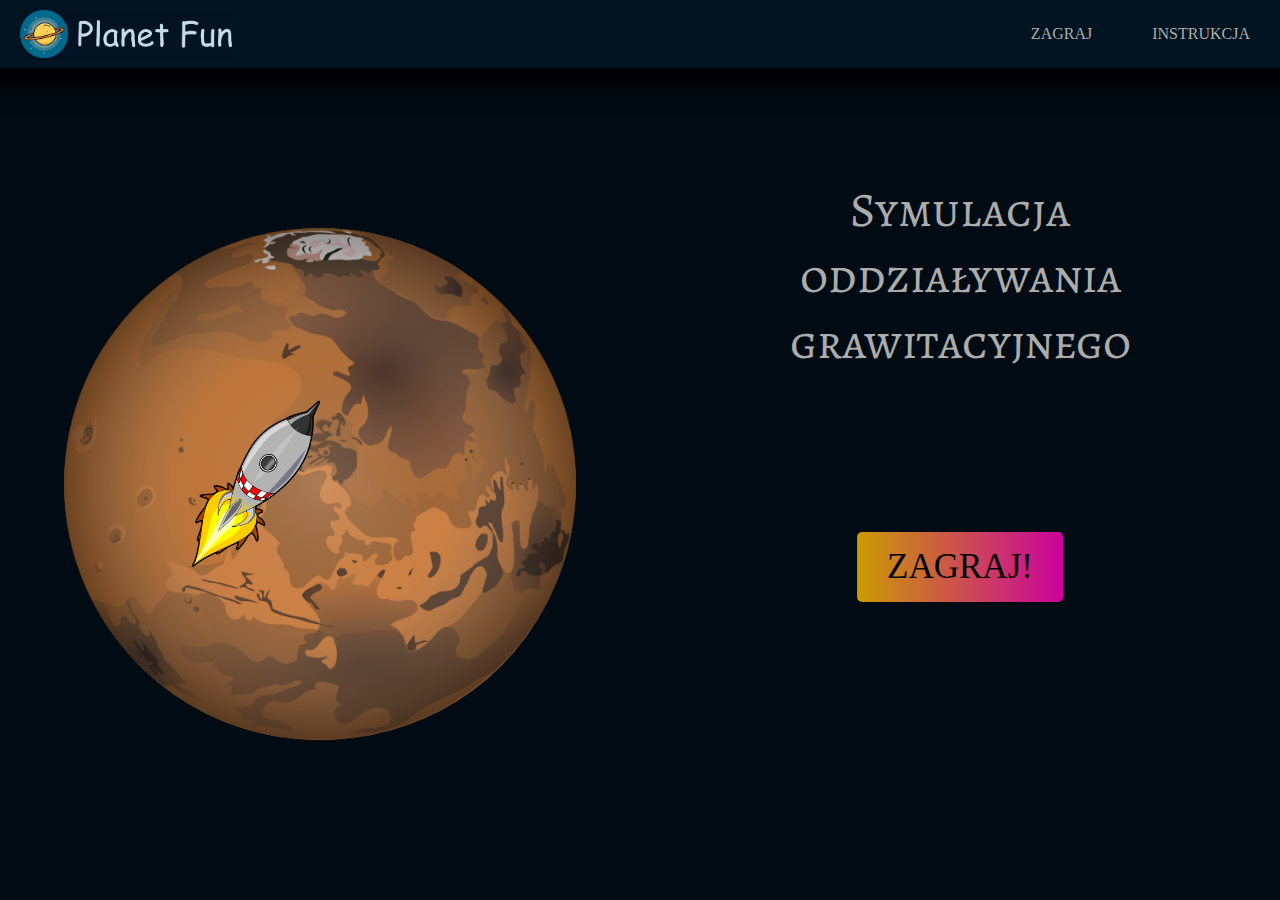
<file: index.html>
<!DOCTYPE html>
<html lang="pl">
  <head>
    <meta charset="UTF-8" />
    <meta name="viewport" content="width=device-width, initial-scale=1.0" />
    <title>Planet Fun</title>

    <link rel="stylesheet" href="styles/index.css" />
    <link
      rel="stylesheet"
      href="https://cdnjs.cloudflare.com/ajax/libs/font-awesome/4.7.0/css/font-awesome.min.css"
    />
    <link rel="preconnect" href="https://fonts.gstatic.com" />
    <link
      href="https://fonts.googleapis.com/css2?family=Alegreya+SC:ital,wght@1,800&display=swap"
      rel="stylesheet"
    />
  </head>

  <body>
    <header id="header">
      <div class="logo">
        <a href="index.html">
          <img src="images/saturn-planet.jpg" alt="logo" />
        </a>
      </div>

      <nav class="desktop">
        <ul>
          <li><a href="play.html">ZAGRAJ</a></li>
          <li><a href="Documentation_Planet_Fun.pdf">INSTRUKCJA</a></li>
        </ul>
      </nav>

      <div class="menu-button">
        <a href="javascript:void(0);" onclick="showMenu()">
          <i class="fa fa-bars fa-3x"></i>
        </a>
      </div>
    </header>

    <nav class="mobile">
      <ul>
        <li><a href="play.html">ZAGRAJ</a></li>
        <li><a href="Documentation_Planet_Fun.pdf">INSTRUKCJA</a></li>
      </ul>
    </nav>

    <main id="main">
      <div class="left">
        <img src="images/rocket.png" id="rocket" class="rocket absolute" />
        <img src="images/venus.png" id="venus" class="venus absolute" />
      </div>
      <div class="right">
        <div class="text">Symulacja oddziaływania grawitacyjnego</div>
        <a href="play.html" class="playButton">ZAGRAJ!</a>
      </div>
    </main>

    <script>
      function showMenu() {
        var header = document.getElementById("header");
        var menu = document.getElementsByClassName("mobile")[0];
        if (menu.style.display === "block") {
          menu.style.display = "none";
          header.style.boxShadow = "";
        } else {
          menu.style.display = "block";
          header.style.boxShadow = "none";
        }
      }

      window.onresize = () => {
        if (document.body.clientWidth >= 600) {
          var menu = document.getElementsByClassName("mobile")[0];
          menu.style.display = "none";
        }
      };

      var rocketRect = rocket.getBoundingClientRect();
      var venusRect = venus.getBoundingClientRect();
      var rocketPos = {
        x: (rocketRect.right - rocketRect.left) / 2 + rocketRect.left,
        y: (rocketRect.bottom - rocketRect.top) / 2 + rocketRect.top,
      };
      var venusPos = {
        x: (venusRect.right - venusRect.left) / 2 + venusRect.left,
        y: (venusRect.bottom - venusRect.top) / 2 + venusRect.top,
      };
      main.addEventListener("mousemove", (event) => {
        rocket.style.transform = `translate3d(${(rocketPos.x - event.pageX) / 25}px, ${
          (rocketPos.y - event.pageY) / 25
        }px, 0) translate(-50%, -50%)`;
        venus.style.transform = `translate3d(${-(venusPos.x - event.pageX) / 50}px, ${
          -(venusPos.y - event.pageY) / 50
        }px, 0) translate(-50%, -50%)`;
      });
    </script>
    <script src="scripts/index.js"></script>
  </body>
</html>
</file>
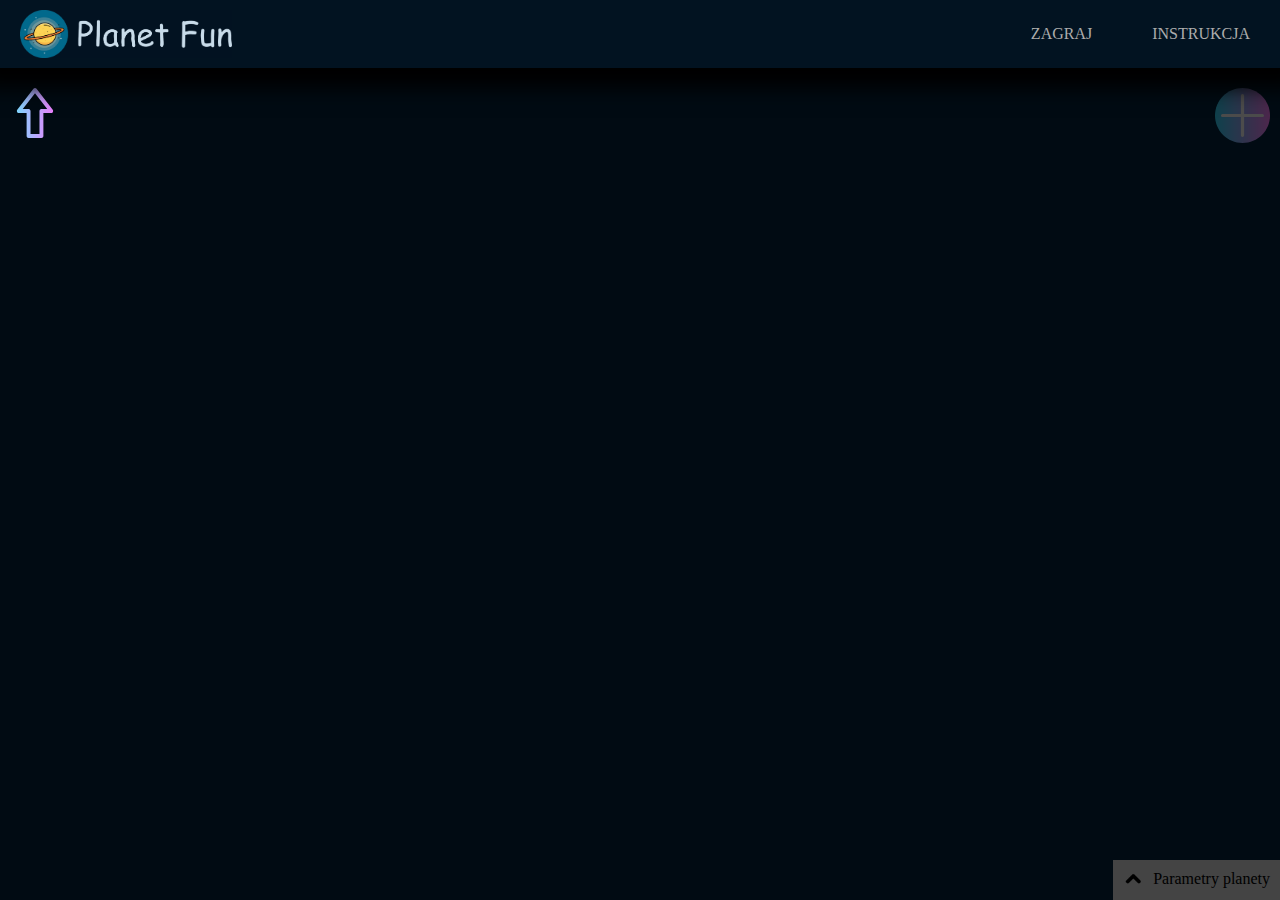
<file: play.html>
<!DOCTYPE html>
<html lang="pl">
  <head>
    <meta charset="UTF-8" />
    <meta name="viewport" content="width=device-width, initial-scale=1.0" />
    <title>Planet Fun</title>

    <link rel="stylesheet" href="styles/play.css" />
    <link
      rel="stylesheet"
      href="https://cdnjs.cloudflare.com/ajax/libs/font-awesome/4.7.0/css/font-awesome.min.css"
    />

    <script>
      function showMenu() {
        var header = document.getElementById("header");
        var menu = document.getElementsByClassName("mobile")[0];
        if (menu.style.display === "block") {
          menu.style.display = "none";
          header.style.boxShadow = "";
        } else {
          menu.style.display = "block";
          header.style.boxShadow = "none";
        }
      }
    </script>
  </head>

  <body>
    <header id="header">
      <div class="logo">
        <a href="index.html">
          <img src="images/saturn-planet.jpg" alt="logo" />
        </a>
      </div>

      <nav class="desktop">
        <ul>
          <li><a href="play.html">ZAGRAJ</a></li>
          <li><a href="Documentation_Planet_Fun.pdf">INSTRUKCJA</a></li>
        </ul>
      </nav>

      <div class="menu-button">
        <a href="javascript:void(0);" onclick="showMenu()">
          <i class="fa fa-bars fa-3x"></i>
        </a>
      </div>
    </header>

    <nav class="mobile">
      <ul>
        <li><a href="play.html">ZAGRAJ</a></li>
        <li><a href="Documentation_Planet_Fun.pdf">INSTRUKCJA</a></li>
      </ul>
    </nav>

    <main>
      <canvas id="canvas"></canvas>
      <div id="menu">
        <table>
          <tr>
            <td rowspan="2">Radius</td>
            <td><button id="rInc">+</button></td>
            <td rowspan="2">Mass</td>
            <td><button id="mInc">+</button></td>
            <td rowspan="2">
              <input type="color" id="colorInput" />
            </td>
            <td rowspan="2">
              <button id="deletePlanet">
                <img src="images/delete.svg" />
              </button>
            </td>
          </tr>
          <tr>
            <td><button id="rDec">-</button></td>
            <td><button id="mDec">-</button></td>
          </tr>
        </table>
      </div>

      <div class="dropdown">
        <img id="dropimg" src="images/arrow.svg" />
        <div id="dropdown-content-id" class="dropdown-content">
          <div class="add-planetary-system-item">
            <form>
              <input type="text" name="name" placeholder="Podaj nazwę układu" required />
              <img id="add-planetary-system-btn" src="images/plus.svg" />
            </form>
          </div>
        </div>
      </div>

      <div class="planet-params">
        <div id="planetParamsContent" class="planet-params-content">
          <label class="planet-params-label">Masa</label>
          <input type="range" id="planetMass" min="1" max="1000" />
          <label class="planet-params-label">Promień</label>
          <input type="range" id="planetRadius" min="10" max="100" />
          <label class="planet-params-label">Kolor</label>
          <input type="color" id="planetColor" value="#ffffff" />
        </div>
        <div class="planet-params-header">
          <div id="planetParamsClose" class="planet-params-close">
            <img
              src="images/arrow-up.png"
              id="planetParamsCloseButton"
              class="planet-params-close-button"
            />
          </div>
          <div class="planet-params-header-text">Parametry planety</div>
        </div>
      </div>

      <div id="addPlanet" class="add-planet">
        <img src="images/plus.svg" class="add-planet-button" />
      </div>
    </main>

    <script src="scripts/menu.js"></script>
    <script src="scripts/vector2d.js"></script>
    <script src="scripts/symulation.js"></script>
    <script src="scripts/planet-params.js"></script>
    <script src="scripts/play.js"></script>
  </body>
</html>
</file>
<file: styles/index.css>
body {
    margin: 0;
}

header {
    width: 100%;
    height: 68px;
    box-sizing: border-box;
    position: relative;
    display: flex;
    justify-content: space-between;
    z-index: 999;
    background-color: #021321;
    box-shadow: 0px 0px 20px 20px #000000;
}

main {
    position: relative;
    width: 100%;
    height: calc(100vh - 68px);
    background-color: #010b13;
}

footer {
    width: 100%;
    height: 40px;
    background-color: #010203;
}

nav ul {
    margin: 0;
    padding: 0;
    display: flex;
    list-style-type: none;
}

.logo {
    height: 100%;
    padding: 0 0 0 20px;
}

.menu-button {
    height: 100%;
    padding: 0 20px 0 0;
}

nav li a {
    display: block;
    padding: 25px 30px;
    text-decoration: none;
    color: #acacac;
    background-color: #021321;
}

nav li a:hover {
    color: #ff163d;
    background-color: #021829;
}

nav li:last-child {
    position: relative;
}

header img {
    height: 100%;
    padding: 10px 0;
    box-sizing: border-box;
}

.menu-button i {
    position: relative;
    top: 50%;
    left: 50%;
    transform: translate(-50%, -50%);
    color: #acacac;
}

.absolute {
    position: absolute;
}

img.rocket {
    width: 20%;
    z-index: 1;
    left: 40%;
    top: 50%;
    transform: translate(-50%, -50%);
}

img.venus {
    width: 80%;
    z-index: 0;
    left: 50%;
    top: 50%;
    transform: translate(-50%, -50%);
}

.left {
    width: 50%;
    height: 100%;
    position: absolute;
    left: 0%;
}

.right {
    width: 50%;
    height: 100%;
    position: absolute;
    left: 50%;
}

.text {
    width: 80%;
    position: absolute;
    text-align: center;
    top: 25%;
    left: 50%;
    color: #acacac;
    font-family: 'Alegreya SC', serif;
    transform: translate(-50%, -50%);
    font-size: 3em;
    word-wrap: break-word;
}

.playButton {
    position: absolute;
    top: 60%;
    left: 50%;
    transform: translate(-50%, -50%);
    background: linear-gradient(90deg, #ffbf00 0%, #ff00bf 100%);
    border-radius: 5px;
    cursor: pointer;
    color: #000;
    font-size: 35px;
    padding: 15px 30px;
    text-decoration: none;
    opacity: .8;
    transition: opacity 0.2s linear;
}

.playButton:hover {
    opacity: 1;
}


/* for Galaxy Fold mainly */

@media only screen and (max-width: 860px) {
    .text {
        font-size: 2em;
    }
}

@media only screen and (max-height: 500px) {
    .playButton {
        top: 80%;
    }
}

@media only screen and (max-width: 549px) {
    nav.desktop {
        display: none;
    }
    nav.mobile {
        display: none;
    }
    nav.mobile ul {
        flex-direction: column;
    }
    li:last-child {
        position: relative;
        box-shadow: 0px 30px 20px 0px #000000;
    }
    .left {
        width: 100%;
    }
    .right {
        left: 0;
        width: 100%;
    }
    .playButton {
        top: 85%;
    }
    .text {
        top: 15%;
    }
    img.venus {
        width: 60%;
    }
}

@media only screen and (min-width: 550px) {
    .menu-button {
        display: none;
    }
    nav.mobile {
        display: none;
    }
    .mobile {
        display: none;
    }
}

@media only screen and (max-width: 300px) {
    .menu-button {
        padding: 0 5px 0 0;
    }
    .logo {
        padding: 0 0 0 5px;
    }
    .text {
        font-size: 1.5em;
    }
}

@media (orientation: landscape) and (max-height: 376px) {
    .text {
        font-size: 1.4em;
    }
    .venus {
        height: 60vh;
        width: 50vw;
    }
}
</file>
<file: styles/play.css>
body {
  margin: 0;
}

header {
  width: 100%;
  height: 68px;

  box-sizing: border-box;

  position: relative;
  display: flex;
  justify-content: space-between;
  z-index: 999;

  background-color: #021321;
  box-shadow: 0px 0px 20px 20px #000000;
}

main {
  position: relative;
  width: 100%;
  height: calc(100vh - 68px);
  background-color: #010b13;
}

footer {
  width: 100%;
  height: 40px;
  background-color: #010203;
}

nav ul {
  margin: 0;
  padding: 0;

  display: flex;

  list-style-type: none;
}

.logo {
  height: 100%;

  padding: 0 0 0 20px;
}

.menu-button {
  height: 100%;

  padding: 0 20px 0 0;
}

#menu {
  z-index: 2;
}

nav li a {
  display: block;
  padding: 25px 30px;

  text-decoration: none;
  color: #acacac;
  background-color: #021321;
}

nav li a:hover {
  color: #ff163d;
  background-color: #021829;
}

nav li:last-child {
  position: relative;
}

header img {
  height: 100%;

  padding: 10px 0;
  box-sizing: border-box;
}

.menu-button i {
  position: relative;
  top: 50%;
  left: 50%;
  transform: translate(-50%, -50%);

  color: #acacac;
}

@media only screen and (max-width: 599px) {
  nav.desktop {
    display: none;
  }

  nav.mobile {
    display: none;
  }

  nav.mobile ul {
    flex-direction: column;
  }

  li:last-child {
    position: relative;
    box-shadow: 0px 30px 20px 0px #000000;
  }

  #menu {
    position: absolute;
    left: 0px;
    bottom: 0px;
    width: calc(100% - 6px);
    height: 11vh;
  }

  #menu table {
    width: 100%;
    height: 50%;
  }

  #menu table td {
    height: 50%;
    width: 16.6%;
    font-size: 110%;
    text-align: center;
    padding: 5px;
  }

  td button {
    width: 100%;
    height: 100%;
    border-radius: 40%;
  }

  #menu input {
    height: 80%;
  }

  #deletePlanet {
    width: 100%;
    height: 60%;
  }

  #deletePlanet img {
    height: 100%;
    width: 100%;
  }
}

@media only screen and (min-width: 600px) {
  .menu-button {
    display: none;
  }

  nav.mobile {
    display: none;
  }
  .mobile {
    display: none;
  }

  #menu {
    position: absolute;
    left: 30%;
    bottom: 0px;
    width: 40%;
    height: 10vh;
  }

  #menu table {
    width: 100%;
    height: 50%;
  }

  #menu table td {
    height: 50%;
    width: 10%;
    font-size: 220%;
    text-align: center;
  }

  td button {
    width: 70%;
    height: 70%;
    border-radius: 40%;
  }

  #menu input {
    height: 50%;
  }

  #deletePlanet {
    width: 50%;
    height: 50%;
  }

  #deletePlanet img {
    height: 100%;
    width: 100%;
  }
}

.dropdown {
  position: absolute;
  top: 20px;
  left: 10px;
  z-index: 2;
}

#dropimg {
  width: 50px;
  font-size: 16px;
  border: none;
  cursor: pointer;
  transition: 1s;
}

.dropdown-content {
  display: none;
  margin-top: 10px;
  padding: 0 10px;
  flex-flow: column nowrap;
  align-items: flex-start;
  position: absolute;
  min-width: 150px;
  overflow-y: scroll;
  max-height: 70vh;
  animation: growDown 0.7s ease-in-out;
  transform-origin: top center;
  z-index: 1;
  -ms-overflow-style: none;
  scrollbar-width: none;
}

@keyframes growDown {
  0% {
    transform: scaleY(0);
  }
  80% {
    transform: scaleY(1.1);
  }
  100% {
    transform: scaleY(1);
  }
}

.dropdown-content::-webkit-scrollbar {
  display: none;
}

.add-planetary-system-item {
  width: 100%;
  margin-bottom: 10px;
  padding: 5px;

  background-color: #afaeae07;
}

.add-planetary-system-item img {
  width: 40px;
  display: block;
  margin: 10px auto;
  cursor: pointer;
}

.add-planetary-system-item form input[type="text"] {
  border: none;
  outline: none;
  width: 90%;
  padding: 5px 0;
  display: block;
  margin: 0 auto;
}

.add-planetary-system-item img:hover {
  transform: scale(1.1);
  filter: contrast(1.3);
}

.dropdown-item {
  position: relative;

  width: 100%;
  margin: 5px 0;
  padding: 5px;
  display: flex;
  flex-flow: row nowrap;
  align-items: center;
  justify-content: flex-start;
  flex-flow: row nowrap;
  background-color: #afaeae17;
  text-decoration: none;
  cursor: pointer;
}

.planetary-system-img {
  width: 40px;
  transition: 0.5s;
}

.dropdown-item:hover > .planetary-system-img {
  filter: contrast(1.2);
  transform: rotate(540deg) scale(1.1);
}

.dropdown-item:hover {
  background-color: #afaeae30;
}

.dropdown-item a {
  color: #afaeae;
  margin-left: 10px;
  padding: 0 10px;
}

.delete-planetary-system-img {
  position: absolute;
  width: 25px;
  top: 0;
  right: 0;
  transition: 0.1s;
}

.delete-planetary-system-img:hover {
  cursor: pointer;
  filter: contrast(1.2);
  transform: scale(1.2);
}

.show-dropdown {
  display: flex;
}

.selected-planet-system {
  background-image: url(../images/milky-way.jpg);
  filter: brightness(1.6);
}

#canvas {
  position: absolute;
  height: 100%;
  width: 100%;
}

@media only screen and (max-height: 500px) {
  #menu table td {
    font-size: 110%;
  }

  #menu {
    left: 22%;
    bottom: 0px;
    width: 56%;
    height: 15vh;
  }

  td button {
    width: 100%;
    height: 100%;
    border-radius: 40%;
  }

  #menu input {
    height: 60%;
  }

  #deletePlanet {
    width: 70%;
    height: 70%;
  }

  #deletePlanet img {
    height: 100%;
    width: 100%;
  }
}

@media only screen and (min-width: 600px) and (min-aspect-ratio: 3/5) and (max-aspect-ratio: 1/1) {
  #menu table td {
    font-size: 190%;
  }

  #menu {
    left: 22%;
    bottom: 0px;
    width: 56%;
    height: 9vh;
  }

  td button {
    width: 100%;
    height: 100%;
    border-radius: 40%;
  }

  #menu input {
    height: 60%;
  }

  #deletePlanet {
    width: 80%;
    height: 70%;
  }

  #deletePlanet img {
    height: 100%;
    width: 100%;
  }
}

@media only screen and (min-width: 600px) and (min-aspect-ratio: 1/1) and (max-aspect-ratio: 5/3) {
  #menu table td {
    font-size: 150%;
  }

  #menu {
    left: 22%;
    bottom: 0px;
    width: 56%;
    height: 9vh;
  }

  td button {
    width: 100%;
    height: 100%;
    border-radius: 40%;
  }

  #menu input {
    height: 60%;
  }

  #deletePlanet {
    width: 70%;
    height: 70%;
  }

  #deletePlanet img {
    height: 100%;
    width: 100%;
  }
}

#menu {
  display: none;
  background-color: #020f1a;
  color: #c8dbe9;
  border-radius: 25px;
  border: black 3px solid;
}

#menu input {
  height: 40%;
}

.planet-params {
  position: absolute;
  bottom: 0;
  right: 0;
}

.planet-params-header {
  display: flex;
  flex-direction: row;

  padding: 10px 10px;

  background-color: #444444;
}

.planet-params-close {
  width: 20px;
  height: 20px;

  padding-right: 10px;
}

.planet-params-header-text {
}

.planet-params-close-button {
  width: 100%;
  height: 100%;
  transition: transform 0.2s linear;
}

.planet-params-content {
  display: none;
  padding: 10px 10px;
  background-color: #acacac;
  transform-origin: bottom center;
  animation: growUp 0.7s ease-in-out;
}

.show {
  display: block;
}

label,
input {
  margin: 10px 0;
  display: block;
}

@keyframes growUp {
  0% {
    transform: scaleY(0);
  }
  100% {
    transform: scaleY(1);
  }
}

.add-planet {
  width: 55px;
  height: 55px;
  position: absolute;
  top: 20px;
  right: 10px;
  filter: brightness(0.3);
}

.add-planet-button {
  width: 100%;
  height: 100%;
}

.active {
  filter: brightness(1);
}
</file>
